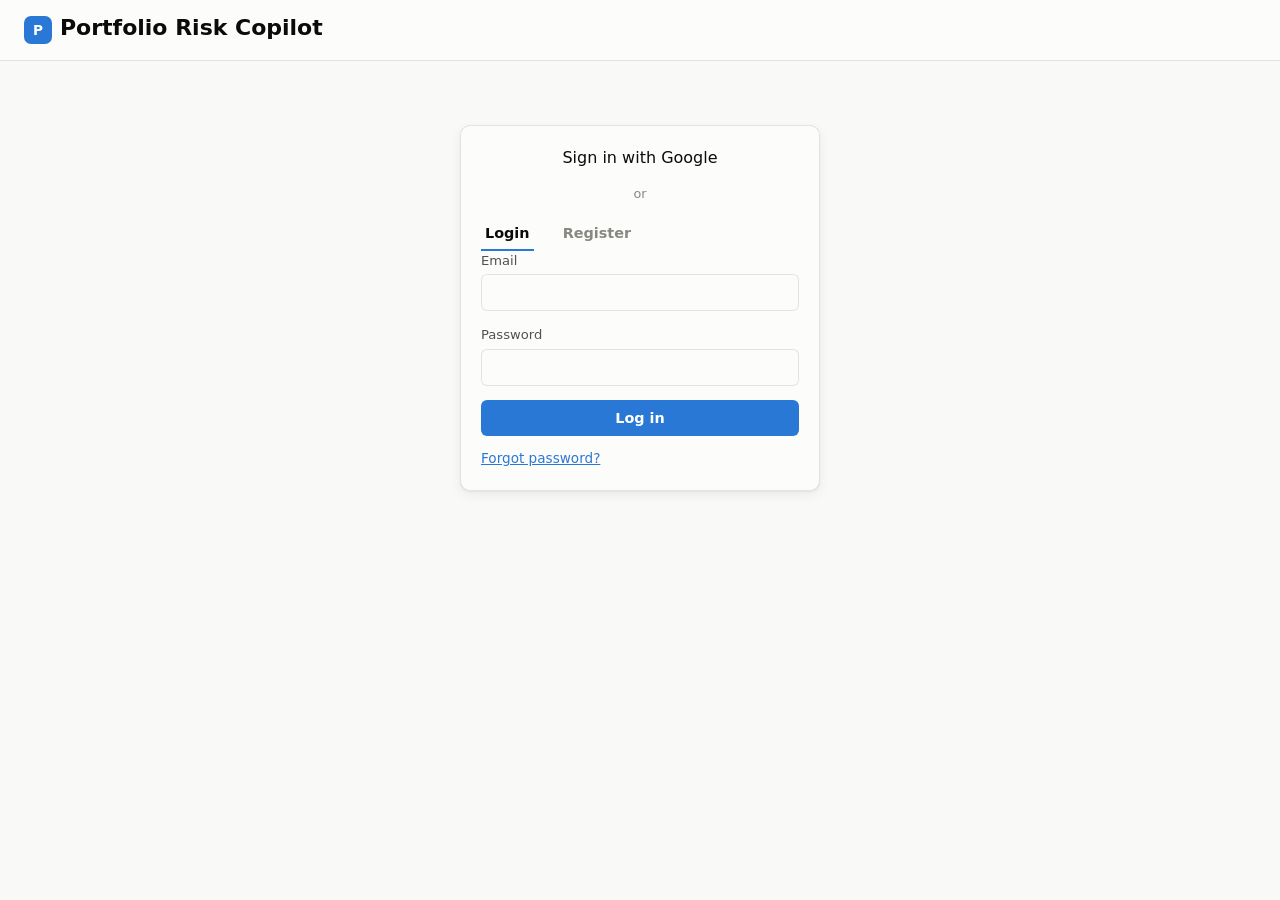
<file: frontend/index.html>
<!DOCTYPE html>
<html lang="en">
<head>
<meta charset="UTF-8">
<meta name="viewport" content="width=device-width, initial-scale=1.0">
<title>Portfolio Risk Copilot</title>
<link rel="stylesheet" href="style.css">
</head>
<body>
<div class="topbar">
  <div class="brand">
    <span class="mark">P</span>
    <h1>Portfolio Risk Copilot</h1>
  </div>
</div>

<div class="auth-page">
  <div class="card">
    <a href="#" id="google-login-link" class="btn-secondary btn-block" style="display: block; text-align: center; text-decoration: none; box-sizing: border-box;">
      Sign in with Google
    </a>
    <div style="text-align: center; color: var(--muted); font-size: 0.8rem; margin: 14px 0;">or</div>

    <div id="auth-tabs">
      <button type="button" class="btn-tab active" id="tab-login">Login</button>
      <button type="button" class="btn-tab" id="tab-register">Register</button>
    </div>

    <form id="login-form">
      <div class="field">
        <label for="login-email">Email</label>
        <input type="email" id="login-email" required autocomplete="email">
      </div>
      <div class="field">
        <label for="login-password">Password</label>
        <input type="password" id="login-password" required autocomplete="current-password">
      </div>
      <button type="submit" class="btn-primary btn-block">Log in</button>
      <p style="margin: 10px 0 0;"><a href="#" id="forgot-password-link" style="font-size: 0.85rem;">Forgot password?</a></p>
    </form>

    <form id="register-form" style="display: none;">
      <div class="field">
        <label for="register-email">Email</label>
        <input type="email" id="register-email" required autocomplete="email">
      </div>
      <div class="field">
        <label for="register-password">Password</label>
        <input type="password" id="register-password" required autocomplete="new-password" minlength="8">
      </div>
      <button type="submit" class="btn-primary btn-block">Create account</button>
    </form>

    <form id="forgot-password-form" style="display: none;">
      <p class="card-subtitle">Enter your email and we'll send you a reset link.</p>
      <div class="field">
        <label for="forgot-email">Email</label>
        <input type="email" id="forgot-email" required autocomplete="email">
      </div>
      <button type="submit" class="btn-primary btn-block">Send reset link</button>
      <p style="margin: 10px 0 0;"><a href="#" id="back-to-login-link" style="font-size: 0.85rem;">Back to login</a></p>
    </form>

    <p id="auth-message" class="alert alert-error"></p>
    <p id="auth-success" class="alert alert-success"></p>
  </div>
</div>

<script src="app.js"></script>
</body>
</html>
</file>
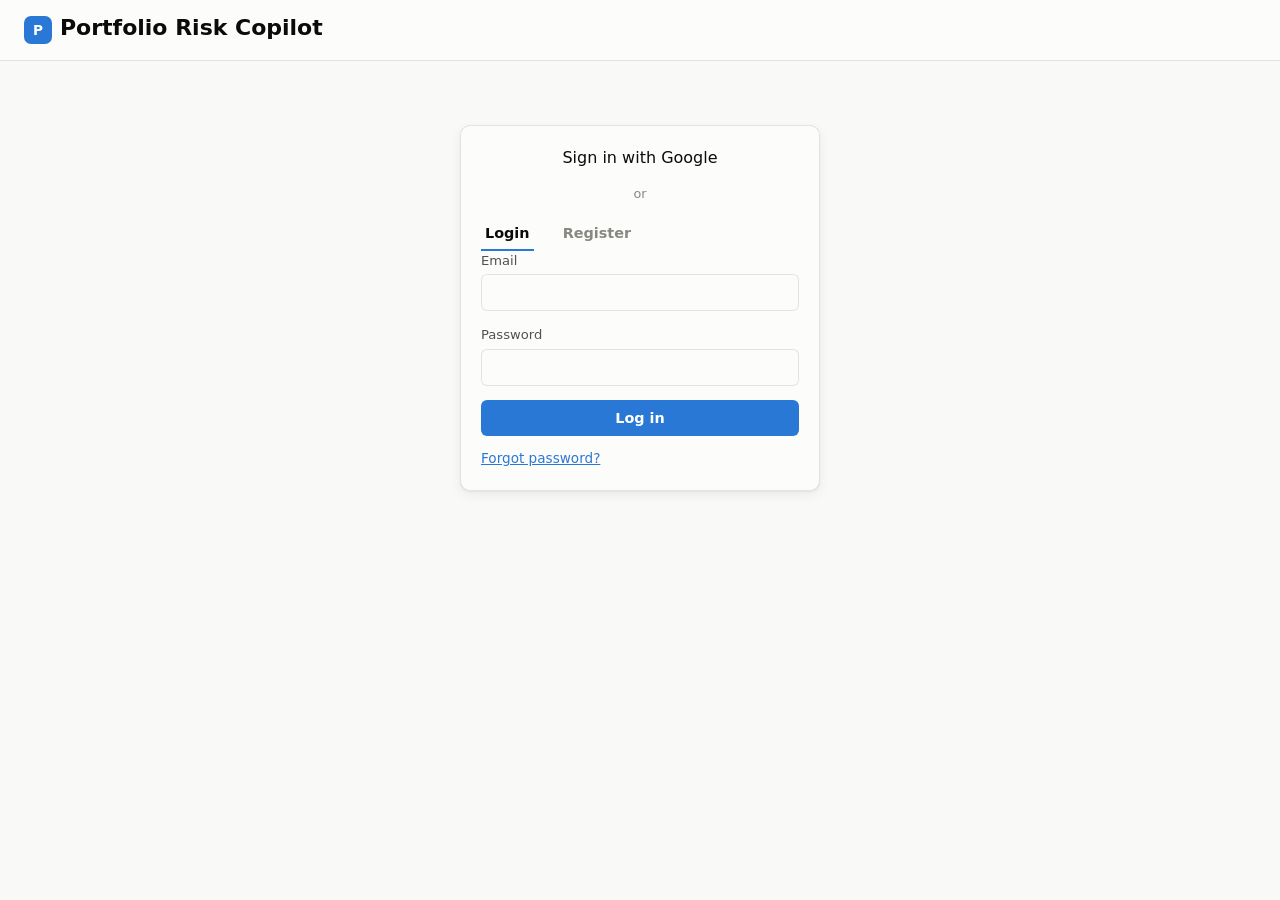
<file: frontend/dashboard.html>
<!DOCTYPE html>
<html lang="en">
<head>
<meta charset="UTF-8">
<meta name="viewport" content="width=device-width, initial-scale=1.0">
<title>Dashboard - Portfolio Risk Copilot</title>
<link rel="stylesheet" href="style.css">
</head>
<body>
<div class="topbar">
  <div class="brand">
    <span class="mark">P</span>
    <h1>Portfolio Risk Copilot</h1>
  </div>
  <button id="logout-button" class="btn-secondary">Logout</button>
</div>

<div class="page">
  <div class="layout">

    <div class="stack">
      <div class="card">
        <div class="card-header"><h2>Add holding</h2></div>
        <form id="holding-form">
          <div class="field-row">
            <div class="field">
              <label for="holding-ticker">Ticker</label>
              <input type="text" id="holding-ticker" placeholder="AAPL" required>
            </div>
            <div class="field">
              <label for="holding-shares">Shares</label>
              <input type="number" id="holding-shares" placeholder="10" step="any" min="0" required>
            </div>
          </div>
          <button type="submit" class="btn-primary btn-block">Add holding</button>
        </form>
        <p id="holding-error" class="alert alert-error"></p>
      </div>

      <div class="card">
        <div class="card-header"><h2>Current holdings</h2></div>
        <div class="table-wrap">
          <table>
            <thead><tr><th>Ticker</th><th>Shares</th><th>Added</th><th></th></tr></thead>
            <tbody id="holdings-body"></tbody>
          </table>
        </div>
        <p id="holdings-empty" class="empty-state" style="display: none;">
          No holdings yet — add one above to get started.
        </p>
      </div>

      <div class="card">
        <div class="card-header">
          <h2>Past reports</h2>
          <button type="button" class="btn-secondary" id="backtest-button" style="font-size: 0.8rem; padding: 5px 10px;">Backtest VaR</button>
        </div>
        <ul id="reports-list"></ul>
        <p id="reports-empty" class="empty-state">No reports yet — run an analysis to see history here.</p>
        <div id="backtest-result" style="display: none; margin-top: 12px;"></div>
      </div>
    </div>

    <div class="stack">
      <div class="card">
        <div class="card-header"><h2>Risk analysis</h2></div>
        <div class="analyze-row">
          <button id="analyze-button" class="btn-primary">Analyze portfolio</button>
          <span class="spinner" id="analyze-spinner"></span>
          <p id="analyze-status"></p>
        </div>
        <p id="analyze-error" class="alert alert-error"></p>

        <p id="report-placeholder" class="report-placeholder">
          Add a few holdings, then click Analyze Portfolio to generate a risk report.
        </p>

        <div id="report-section" style="display: none;">
          <div class="stat-row">
            <div class="stat-tile">
              <div class="stat-label">95% VaR (30-day)</div>
              <div class="stat-value" id="stat-var">—</div>
            </div>
            <div class="stat-tile">
              <div class="stat-label">Risk score</div>
              <div class="stat-value" id="stat-risk-score">—</div>
            </div>
          </div>
          <div id="report-output" class="report-body"></div>
        </div>
      </div>

      <div class="card">
        <div class="card-header"><h2>Ask about your portfolio</h2></div>
        <p class="card-subtitle">
          Try a hypothetical: "what if the market drops 20%?" or "what if I add 10 shares of TSLA?"
        </p>
        <form id="ask-form">
          <div class="field">
            <input type="text" id="ask-input" placeholder="What if the market drops 20%?" required>
          </div>
          <div class="analyze-row">
            <button type="submit" class="btn-primary">Ask</button>
            <span class="spinner" id="ask-spinner"></span>
          </div>
        </form>
        <p id="ask-error" class="alert alert-error"></p>
        <div id="ask-answer" class="report-body"></div>
      </div>

      <div class="card" id="charts-section" style="display: none;">
        <div class="card-header"><h2>Charts</h2></div>

        <div class="chart-block">
          <h3>Portfolio allocation</h3>
          <p class="chart-caption">Share of total portfolio value held in each ticker.</p>
          <div id="chart-allocation"></div>
          <div id="allocation-legend" class="allocation-legend"></div>
        </div>

        <div class="chart-block">
          <h3>Volatility by holding</h3>
          <p class="chart-caption">Annualized volatility per ticker, from whichever method was actually used.</p>
          <div id="chart-volatility"></div>
        </div>

        <div class="chart-block">
          <h3>Volatility model comparison</h3>
          <p class="chart-caption">Historical, GARCH(1,1), and LSTM estimates side by side. * marks the one used in the simulation.</p>
          <div class="table-wrap">
            <table id="volatility-comparison-table">
              <thead><tr><th>Ticker</th><th>Historical</th><th>GARCH(1,1)</th><th>LSTM</th></tr></thead>
              <tbody id="volatility-comparison-body"></tbody>
            </table>
          </div>
        </div>

        <div class="chart-block">
          <h3>Risk contribution by holding</h3>
          <p class="chart-caption">Each ticker's share of total portfolio risk (not the same as its dollar share).</p>
          <div id="chart-risk-contribution"></div>
        </div>

        <div class="chart-block">
          <h3>30-day simulated return distribution</h3>
          <p class="chart-caption">1,000 Monte Carlo paths; dashed line marks the 95% VaR threshold.</p>
          <div id="chart-distribution"></div>
        </div>

        <div class="chart-block">
          <h3>Data</h3>
          <div class="table-wrap">
            <table id="risk-data-table">
              <thead><tr><th>Ticker</th><th>Allocation</th><th>Volatility</th><th>Risk contribution</th></tr></thead>
              <tbody id="risk-data-body"></tbody>
            </table>
          </div>
        </div>
      </div>
    </div>

  </div>
</div>

<script src="app.js"></script>
</body>
</html>
</file>
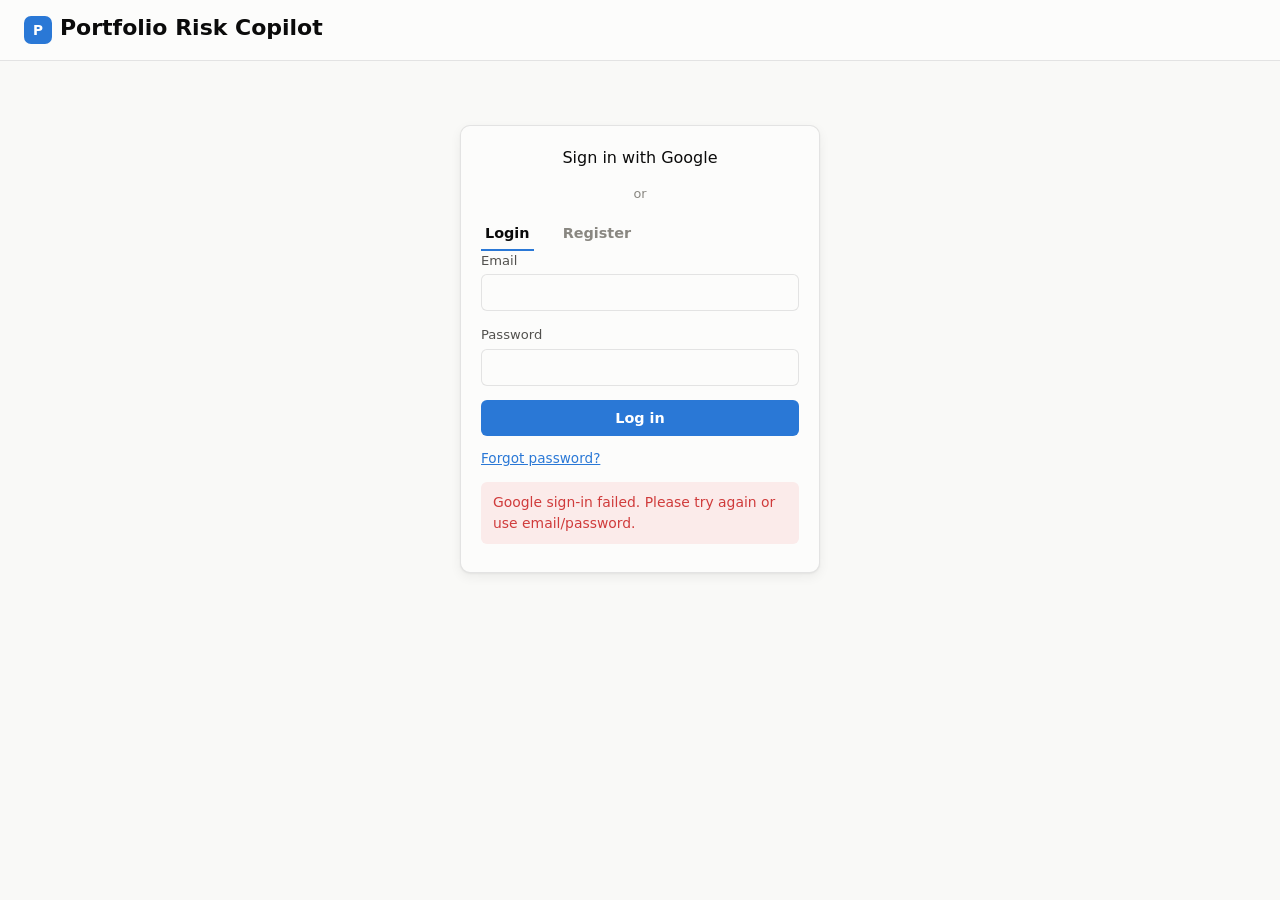
<file: frontend/oauth-callback.html>
<!DOCTYPE html>
<html lang="en">
<head>
<meta charset="UTF-8">
<meta name="viewport" content="width=device-width, initial-scale=1.0">
<title>Signing in - Portfolio Risk Copilot</title>
<link rel="stylesheet" href="style.css">
</head>
<body>
<div class="topbar">
  <div class="brand">
    <span class="mark">P</span>
    <h1>Portfolio Risk Copilot</h1>
  </div>
</div>

<div class="auth-page">
  <div class="card">
    <p id="oauth-status">Signing you in...</p>
  </div>
</div>

<script src="app.js"></script>
</body>
</html>
</file>
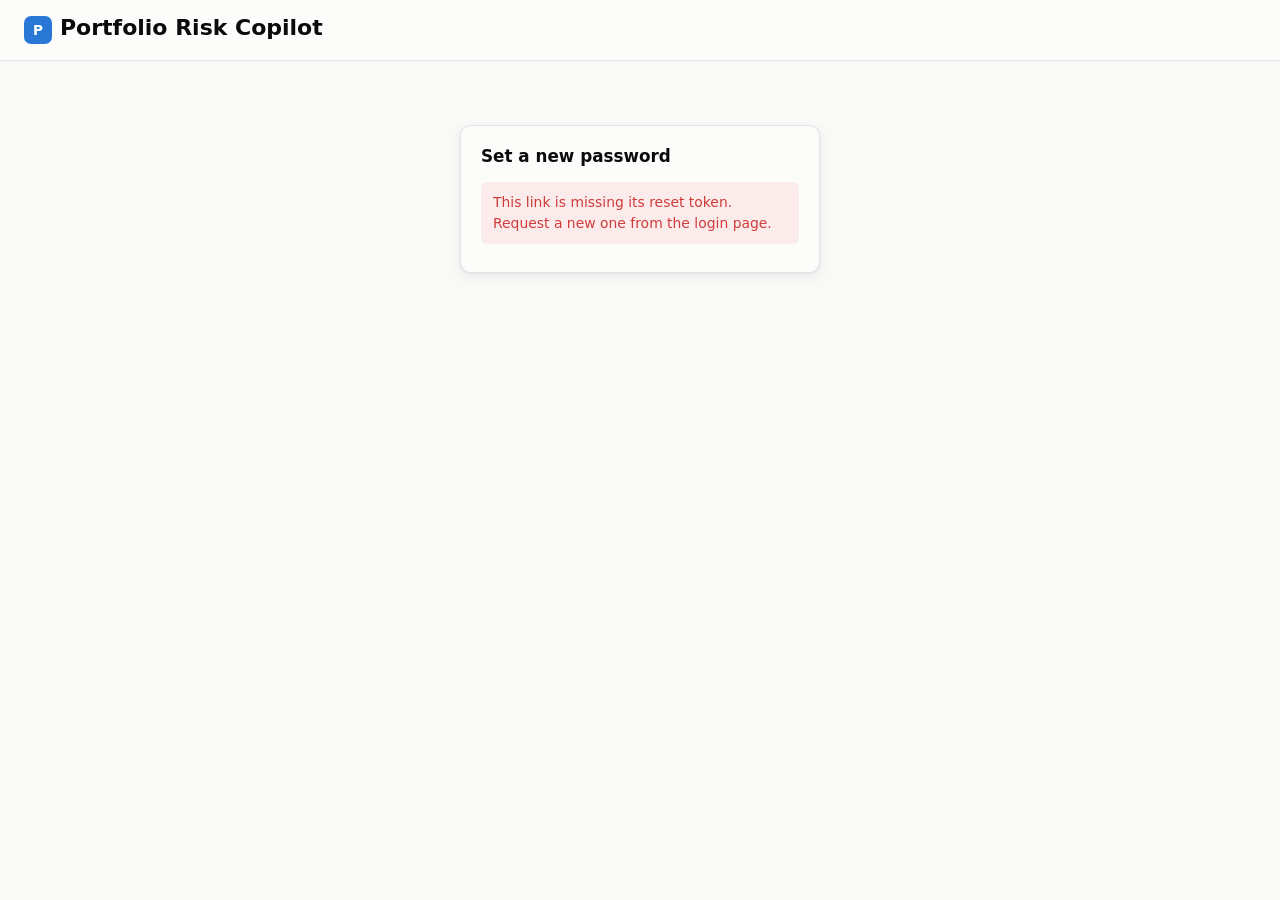
<file: frontend/reset-password.html>
<!DOCTYPE html>
<html lang="en">
<head>
<meta charset="UTF-8">
<meta name="viewport" content="width=device-width, initial-scale=1.0">
<title>Reset password - Portfolio Risk Copilot</title>
<link rel="stylesheet" href="style.css">
</head>
<body>
<div class="topbar">
  <div class="brand">
    <span class="mark">P</span>
    <h1>Portfolio Risk Copilot</h1>
  </div>
</div>

<div class="auth-page">
  <div class="card">
    <div class="card-header"><h2>Set a new password</h2></div>

    <form id="reset-password-form">
      <div class="field">
        <label for="reset-new-password">New password</label>
        <input type="password" id="reset-new-password" required autocomplete="new-password" minlength="8">
      </div>
      <button type="submit" class="btn-primary btn-block">Reset password</button>
    </form>

    <p id="reset-error" class="alert alert-error"></p>
    <p id="reset-success" class="alert alert-success"></p>
  </div>
</div>

<script src="app.js"></script>
</body>
</html>
</file>
<file: frontend/style.css>
:root {
  --page-bg: #f9f9f7;
  --surface: #fcfcfb;
  --ink: #0b0b0b;
  --ink-secondary: #52514e;
  --muted: #898781;
  --border: rgba(11, 11, 11, 0.10);
  --gridline: #e1e0d9;
  --accent: #2a78d6;
  --accent-hover: #1c5cab;
  --accent-wash: #eaf2fc;
  --danger: #d03b3b;
  --danger-wash: #fbebea;
  --success: #0ca30c;
  --success-wash: #e9f7e9;
  --radius: 10px;
  --radius-sm: 6px;
  --shadow: 0 1px 2px rgba(11, 11, 11, 0.05), 0 4px 12px rgba(11, 11, 11, 0.06);
}

* {
  box-sizing: border-box;
}

body {
  font-family: system-ui, -apple-system, "Segoe UI", sans-serif;
  background: var(--page-bg);
  color: var(--ink);
  margin: 0;
  line-height: 1.5;
  -webkit-font-smoothing: antialiased;
}

h1, h2, h3, h4 {
  font-weight: 600;
  line-height: 1.25;
  margin: 0 0 4px;
}

h1 { font-size: 1.375rem; }
h2 { font-size: 1.05rem; }
h3 { font-size: 0.95rem; }
h4 { font-size: 0.9rem; }

p {
  margin: 0 0 8px;
}

a {
  color: var(--accent);
}

/* --- layout shell --- */

.topbar {
  display: flex;
  align-items: center;
  justify-content: space-between;
  padding: 14px 24px;
  background: var(--surface);
  border-bottom: 1px solid var(--border);
}

.topbar .brand {
  display: flex;
  align-items: center;
  gap: 8px;
}

.topbar .brand .mark {
  width: 28px;
  height: 28px;
  border-radius: 7px;
  background: var(--accent);
  color: #fff;
  display: flex;
  align-items: center;
  justify-content: center;
  font-weight: 700;
  font-size: 0.85rem;
}

.page {
  max-width: 1080px;
  margin: 0 auto;
  padding: 24px;
}

.auth-page {
  max-width: 400px;
  margin: 0 auto;
  padding: 64px 20px;
}

.layout {
  display: grid;
  grid-template-columns: 320px 1fr;
  gap: 20px;
  align-items: start;
}

@media (max-width: 860px) {
  .layout {
    grid-template-columns: 1fr;
  }
}

.stack {
  display: flex;
  flex-direction: column;
  gap: 20px;
}

/* --- cards --- */

.card {
  background: var(--surface);
  border: 1px solid var(--border);
  border-radius: var(--radius);
  box-shadow: var(--shadow);
  padding: 20px;
}

.card + .card {
  margin-top: 20px;
}

.card-header {
  display: flex;
  align-items: baseline;
  justify-content: space-between;
  gap: 8px;
  margin-bottom: 12px;
}

.card-subtitle {
  color: var(--muted);
  font-size: 0.85rem;
  margin: -2px 0 12px;
}

/* --- forms --- */

label {
  display: block;
  font-size: 0.82rem;
  color: var(--ink-secondary);
  margin-bottom: 4px;
  font-weight: 500;
}

.field {
  margin-bottom: 14px;
}

input {
  width: 100%;
  padding: 9px 11px;
  border: 1px solid var(--border);
  border-radius: var(--radius-sm);
  background: var(--surface);
  color: var(--ink);
  font-size: 0.92rem;
  font-family: inherit;
}

input:focus {
  outline: 2px solid var(--accent);
  outline-offset: 1px;
  border-color: var(--accent);
}

.field-row {
  display: flex;
  gap: 10px;
}

.field-row .field {
  flex: 1;
}

/* --- buttons --- */

button {
  font-family: inherit;
  font-size: 0.9rem;
  font-weight: 600;
  padding: 9px 16px;
  border-radius: var(--radius-sm);
  border: 1px solid transparent;
  cursor: pointer;
  transition: background-color 0.12s ease, border-color 0.12s ease, opacity 0.12s ease;
}

button:disabled {
  cursor: default;
  opacity: 0.6;
}

.btn-primary {
  background: var(--accent);
  color: #fff;
}

.btn-primary:hover:not(:disabled) {
  background: var(--accent-hover);
}

.btn-secondary {
  background: var(--surface);
  color: var(--ink);
  border-color: var(--border);
}

.btn-secondary:hover:not(:disabled) {
  background: var(--page-bg);
}

.btn-danger {
  background: transparent;
  color: var(--danger);
  border-color: transparent;
  padding: 5px 10px;
  font-size: 0.8rem;
}

.btn-danger:hover:not(:disabled) {
  background: var(--danger-wash);
}

.btn-block {
  width: 100%;
}

.btn-tab {
  background: transparent;
  border: none;
  border-bottom: 2px solid transparent;
  border-radius: 0;
  color: var(--muted);
  padding: 8px 4px;
  margin-right: 20px;
}

.btn-tab.active {
  color: var(--ink);
  border-bottom-color: var(--accent);
}

/* --- alerts --- */

.alert {
  display: none;
  padding: 10px 12px;
  border-radius: var(--radius-sm);
  font-size: 0.87rem;
  margin-top: 12px;
}

.alert.visible {
  display: block;
}

.alert-error {
  background: var(--danger-wash);
  color: var(--danger);
}

.alert-success {
  background: var(--success-wash);
  color: var(--success);
}

/* --- table --- */

.table-wrap {
  overflow-x: auto;
}

table {
  width: 100%;
  border-collapse: collapse;
  font-size: 0.88rem;
}

th, td {
  text-align: left;
  padding: 8px 6px;
  border-bottom: 1px solid var(--gridline);
}

th {
  color: var(--muted);
  font-weight: 500;
  font-size: 0.78rem;
  text-transform: uppercase;
  letter-spacing: 0.02em;
}

tbody tr:last-child td {
  border-bottom: none;
}

.empty-state {
  color: var(--muted);
  font-size: 0.87rem;
  padding: 10px 2px;
}

/* --- holdings ticker chip --- */

.ticker-chip {
  display: inline-block;
  font-weight: 600;
  background: var(--accent-wash);
  color: var(--accent-hover);
  padding: 2px 8px;
  border-radius: 999px;
  font-size: 0.8rem;
}

/* --- analyze + spinner --- */

.analyze-row {
  display: flex;
  align-items: center;
  gap: 10px;
  margin-bottom: 4px;
}

.spinner {
  display: none;
  width: 16px;
  height: 16px;
  border: 2px solid var(--gridline);
  border-top-color: var(--accent);
  border-radius: 50%;
  animation: spin 0.7s linear infinite;
}

.spinner.visible {
  display: inline-block;
}

@keyframes spin {
  to { transform: rotate(360deg); }
}

#analyze-status {
  color: var(--muted);
  font-size: 0.85rem;
  margin: 0;
}

/* --- stat tiles --- */

.stat-row {
  display: flex;
  gap: 12px;
  margin-bottom: 16px;
  flex-wrap: wrap;
}

.stat-tile {
  flex: 1;
  min-width: 140px;
  background: var(--page-bg);
  border: 1px solid var(--border);
  border-radius: var(--radius-sm);
  padding: 12px 14px;
}

.stat-label {
  color: var(--muted);
  font-size: 0.75rem;
  text-transform: uppercase;
  letter-spacing: 0.02em;
  margin-bottom: 2px;
}

.stat-value {
  font-size: 1.4rem;
  font-weight: 600;
  font-variant-numeric: proportional-nums;
}

/* --- report body (rendered from the agent's markdown) --- */

.report-body {
  font-size: 0.92rem;
}

.report-body h2 {
  margin-top: 18px;
  font-size: 1rem;
}

.report-body h2:first-child {
  margin-top: 0;
}

.report-body h3 {
  margin-top: 14px;
  font-size: 0.92rem;
}

.report-body p {
  margin: 0 0 10px;
  color: var(--ink-secondary);
}

.report-body strong {
  color: var(--ink);
}

.report-body ul {
  margin: 0 0 10px;
  padding-left: 1.3em;
  color: var(--ink-secondary);
}

.report-body li {
  margin-bottom: 4px;
}

.report-body table {
  display: block;
  overflow-x: auto;
  margin: 10px 0;
  white-space: nowrap;
}

.report-placeholder {
  color: var(--muted);
  font-size: 0.87rem;
}

/* --- charts --- */

.chart-block {
  margin-top: 22px;
}

.chart-block:first-child {
  margin-top: 0;
}

.chart-caption {
  color: var(--muted);
  font-size: 0.82rem;
  margin: 2px 0 10px;
}

.chart-block svg {
  width: 100%;
  height: auto;
  display: block;
}

.allocation-legend {
  display: flex;
  flex-wrap: wrap;
  gap: 6px 16px;
  margin-top: 10px;
  font-size: 0.85rem;
  color: var(--ink-secondary);
}

.allocation-legend span.swatch {
  display: inline-block;
  width: 10px;
  height: 10px;
  border-radius: 2px;
  margin-right: 6px;
  vertical-align: middle;
}

#risk-data-table th, #risk-data-table td {
  font-variant-numeric: tabular-nums;
}

/* --- past reports list --- */

#reports-list {
  list-style: none;
  margin: 0;
  padding: 0;
}

#reports-list li {
  cursor: pointer;
  padding: 10px 12px;
  border-radius: var(--radius-sm);
  display: flex;
  justify-content: space-between;
  gap: 10px;
  font-size: 0.87rem;
}

#reports-list li:hover {
  background: var(--page-bg);
}

#reports-list li.active {
  background: var(--accent-wash);
}

#reports-list .report-date {
  color: var(--ink-secondary);
}

#reports-list .report-var {
  font-weight: 600;
  color: var(--ink);
}
</file>
